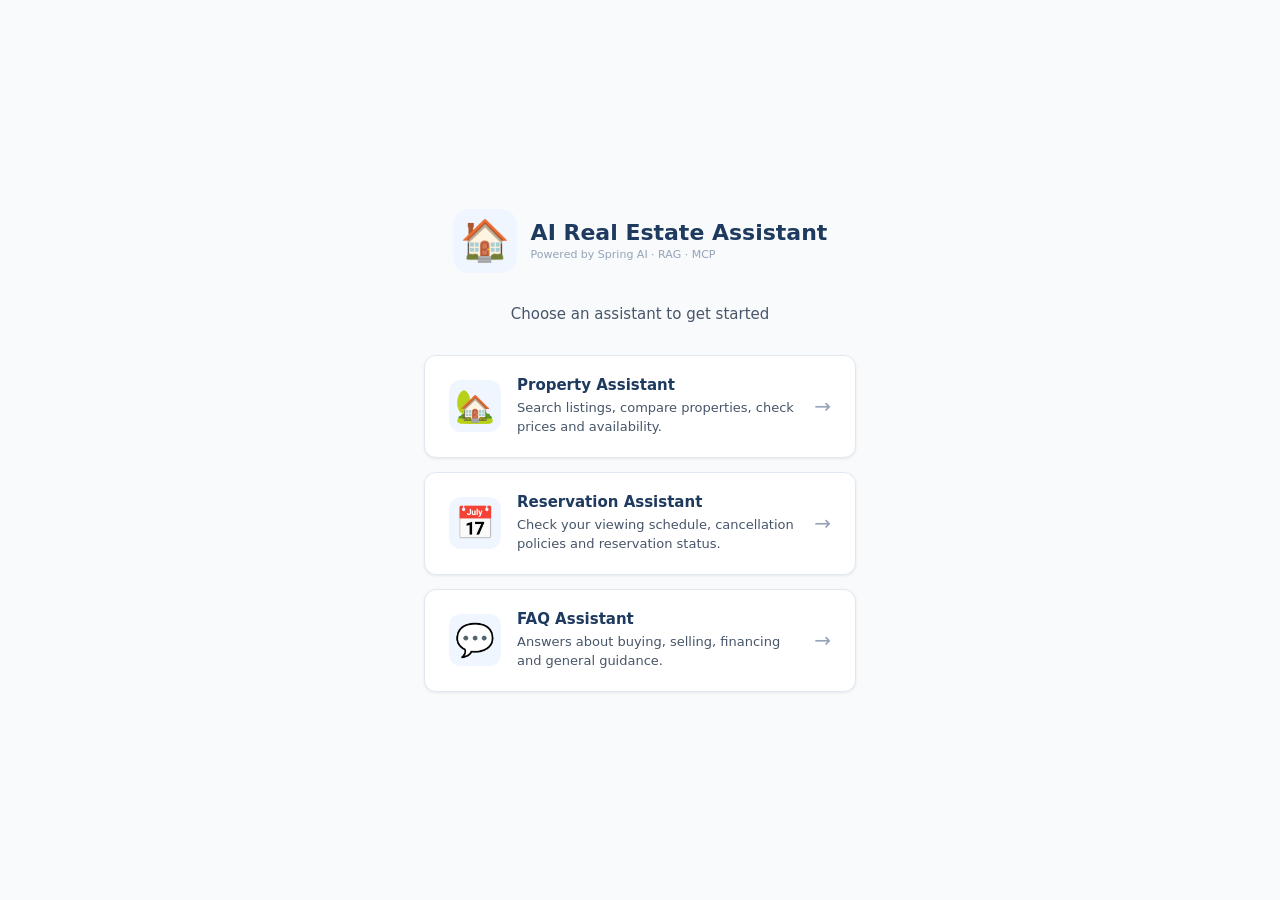
<file: real-estate-chat-ui/index.html>
<!DOCTYPE html>
<html lang="en">
<head>
  <meta charset="UTF-8" />
  <meta name="viewport" content="width=device-width, initial-scale=1.0" />
  <title>AI Real Estate Assistant</title>
  <link rel="stylesheet" href="css/style.css" />
  <link rel="stylesheet" href="css/landing.css" />
</head>
<body class="landing-body">

  <div class="landing-wrapper">

    <div class="landing-logo">
      <span class="logo-icon-lg">🏠</span>
      <div>
        <div class="landing-title">AI Real Estate Assistant</div>
        <div class="landing-sub">Powered by Spring AI · RAG · MCP</div>
      </div>
    </div>

    <p class="landing-lead">Choose an assistant to get started</p>

    <div class="agent-cards">

      <a href="property.html" class="agent-card">
        <div class="agent-card-icon">🏡</div>
        <div class="agent-card-body">
          <div class="agent-card-title">Property Assistant</div>
          <div class="agent-card-desc">Search listings, compare properties, check prices and availability.</div>
        </div>
        <div class="agent-card-arrow">→</div>
      </a>

      <a href="reservation.html" class="agent-card">
        <div class="agent-card-icon">📅</div>
        <div class="agent-card-body">
          <div class="agent-card-title">Reservation Assistant</div>
          <div class="agent-card-desc">Check your viewing schedule, cancellation policies and reservation status.</div>
        </div>
        <div class="agent-card-arrow">→</div>
      </a>

      <a href="faq.html" class="agent-card">
        <div class="agent-card-icon">💬</div>
        <div class="agent-card-body">
          <div class="agent-card-title">FAQ Assistant</div>
          <div class="agent-card-desc">Answers about buying, selling, financing and general guidance.</div>
        </div>
        <div class="agent-card-arrow">→</div>
      </a>

    </div>

  </div>

</body>
</html>
</file>
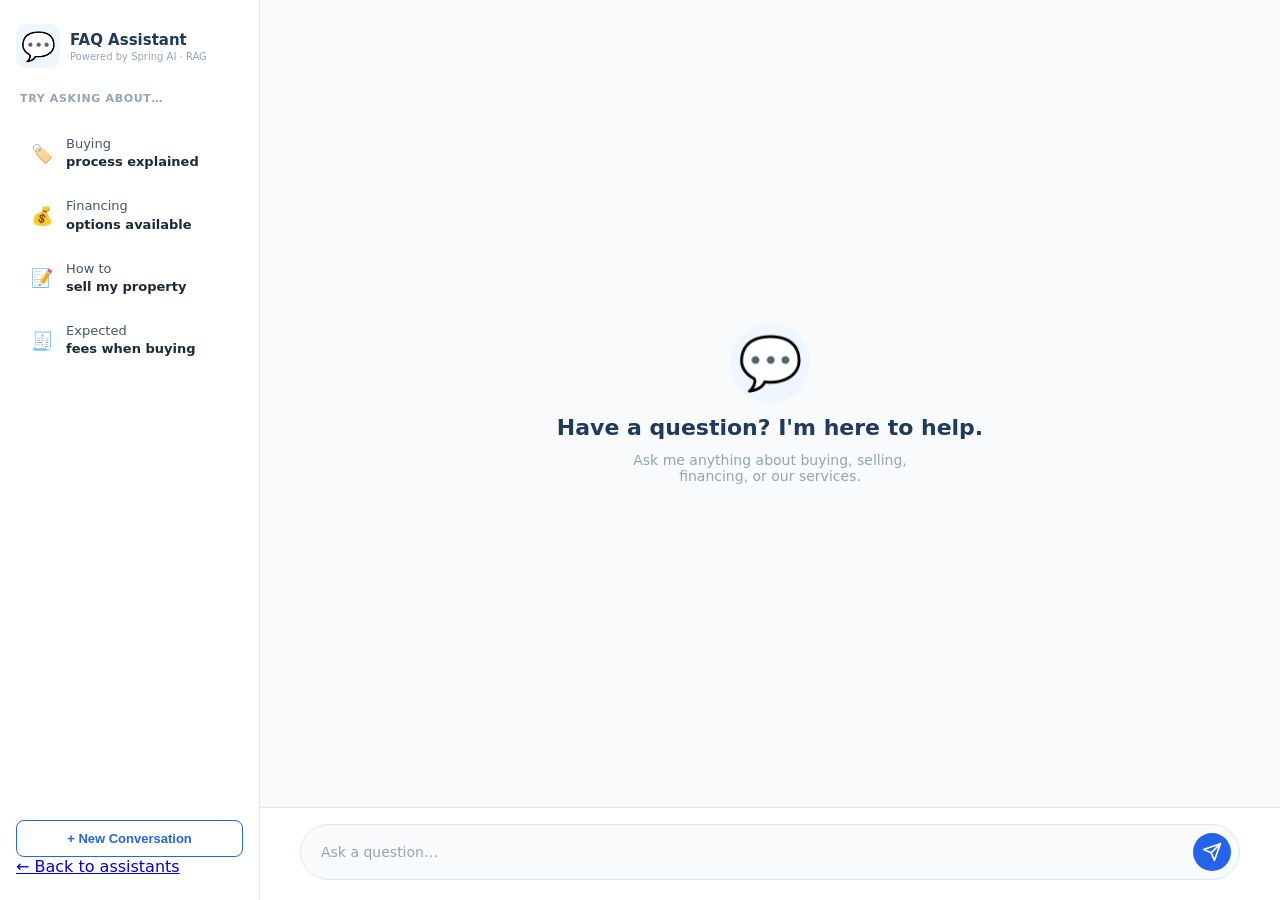
<file: real-estate-chat-ui/faq.html>
<!DOCTYPE html>
<html lang="en">
<head>
  <meta charset="UTF-8" />
  <meta name="viewport" content="width=device-width, initial-scale=1.0" />
  <title>FAQ Assistant</title>
  <link rel="stylesheet" href="css/style.css" />
</head>
<body>
  <div class="layout">

    <aside class="sidebar">
      <div class="sidebar-header">
        <div class="logo">
          <span class="logo-icon">💬</span>
          <div>
            <div class="logo-title">FAQ Assistant</div>
            <div class="logo-sub">Powered by Spring AI · RAG</div>
          </div>
        </div>
      </div>

      <div class="sidebar-section-label">Try asking about…</div>
      <ul class="suggestions">
        <li class="suggestion-item" data-query="How does the buying process work?">
          <span class="suggestion-icon">🏷️</span>
          <span>Buying<br><strong>process explained</strong></span>
        </li>
        <li class="suggestion-item" data-query="What financing options are available?">
          <span class="suggestion-icon">💰</span>
          <span>Financing<br><strong>options available</strong></span>
        </li>
        <li class="suggestion-item" data-query="How do I sell my property?">
          <span class="suggestion-icon">📝</span>
          <span>How to<br><strong>sell my property</strong></span>
        </li>
        <li class="suggestion-item" data-query="What fees should I expect when buying?">
          <span class="suggestion-icon">🧾</span>
          <span>Expected<br><strong>fees when buying</strong></span>
        </li>
      </ul>

      <div class="sidebar-footer">
        <button class="new-chat-btn" id="newChatBtn">+ New Conversation</button>
        <a href="index.html" class="back-link">← Back to assistants</a>
      </div>
    </aside>

    <main class="chat-area">
      <div class="chat-messages" id="chatMessages">
        <div class="welcome-state" id="welcomeState">
          <div class="welcome-icon">💬</div>
          <h2>Have a question? I'm here to help.</h2>
          <p>Ask me anything about buying, selling, financing, or our services.</p>
        </div>
      </div>

      <div class="chat-input-wrapper">
        <form class="chat-form" id="chatForm">
          <input type="text" id="messageInput" class="chat-input" placeholder="Ask a question…" autocomplete="off" />
          <button type="submit" class="send-btn" id="sendBtn">
            <svg width="20" height="20" viewBox="0 0 24 24" fill="none" stroke="currentColor" stroke-width="2" stroke-linecap="round" stroke-linejoin="round">
              <line x1="22" y1="2" x2="11" y2="13"></line>
              <polygon points="22 2 15 22 11 13 2 9 22 2"></polygon>
            </svg>
          </button>
        </form>
      </div>
    </main>

  </div>

  <script>
    window.AGENT_CONFIG = { agentType: 'FAQ' };
  </script>
  <script src="js/app.js"></script>
</body>
</html>
</file>
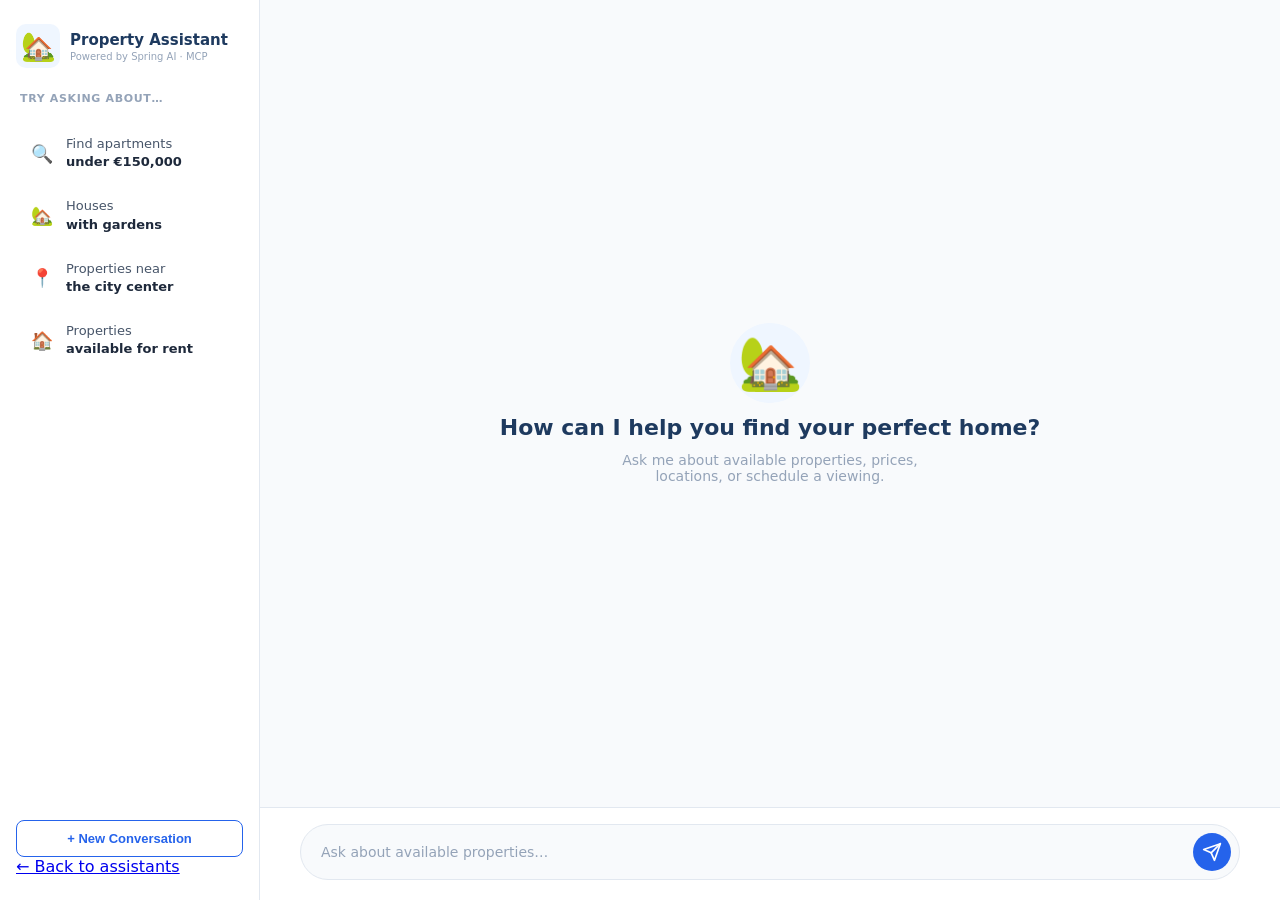
<file: real-estate-chat-ui/property.html>
<!DOCTYPE html>
<html lang="en">
<head>
  <meta charset="UTF-8" />
  <meta name="viewport" content="width=device-width, initial-scale=1.0" />
  <title>Property Assistant</title>
  <link rel="stylesheet" href="css/style.css" />
</head>
<body>
  <div class="layout">

    <aside class="sidebar">
      <div class="sidebar-header">
        <div class="logo">
          <span class="logo-icon">🏡</span>
          <div>
            <div class="logo-title">Property Assistant</div>
            <div class="logo-sub">Powered by Spring AI · MCP</div>
          </div>
        </div>
      </div>

      <div class="sidebar-section-label">Try asking about…</div>
      <ul class="suggestions">
        <li class="suggestion-item" data-query="Find apartments under €150,000">
          <span class="suggestion-icon">🔍</span>
          <span>Find apartments<br><strong>under €150,000</strong></span>
        </li>
        <li class="suggestion-item" data-query="Show me houses with gardens">
          <span class="suggestion-icon">🏡</span>
          <span>Houses<br><strong>with gardens</strong></span>
        </li>
        <li class="suggestion-item" data-query="Properties near the city center">
          <span class="suggestion-icon">📍</span>
          <span>Properties near<br><strong>the city center</strong></span>
        </li>
        <li class="suggestion-item" data-query="What properties are available for rent?">
          <span class="suggestion-icon">🏠</span>
          <span>Properties<br><strong>available for rent</strong></span>
        </li>
      </ul>

      <div class="sidebar-footer">
        <button class="new-chat-btn" id="newChatBtn">+ New Conversation</button>
        <a href="index.html" class="back-link">← Back to assistants</a>
      </div>
    </aside>

    <main class="chat-area">
      <div class="chat-messages" id="chatMessages">
        <div class="welcome-state" id="welcomeState">
          <div class="welcome-icon">🏡</div>
          <h2>How can I help you find your perfect home?</h2>
          <p>Ask me about available properties, prices, locations, or schedule a viewing.</p>
        </div>
      </div>

      <div class="chat-input-wrapper">
        <form class="chat-form" id="chatForm">
          <input type="text" id="messageInput" class="chat-input" placeholder="Ask about available properties…" autocomplete="off" />
          <button type="submit" class="send-btn" id="sendBtn">
            <svg width="20" height="20" viewBox="0 0 24 24" fill="none" stroke="currentColor" stroke-width="2" stroke-linecap="round" stroke-linejoin="round">
              <line x1="22" y1="2" x2="11" y2="13"></line>
              <polygon points="22 2 15 22 11 13 2 9 22 2"></polygon>
            </svg>
          </button>
        </form>
      </div>
    </main>

  </div>

  <script>
    window.AGENT_CONFIG = { agentType: 'PROPERTY' };
  </script>
  <script src="js/app.js"></script>
</body>
</html>
</file>
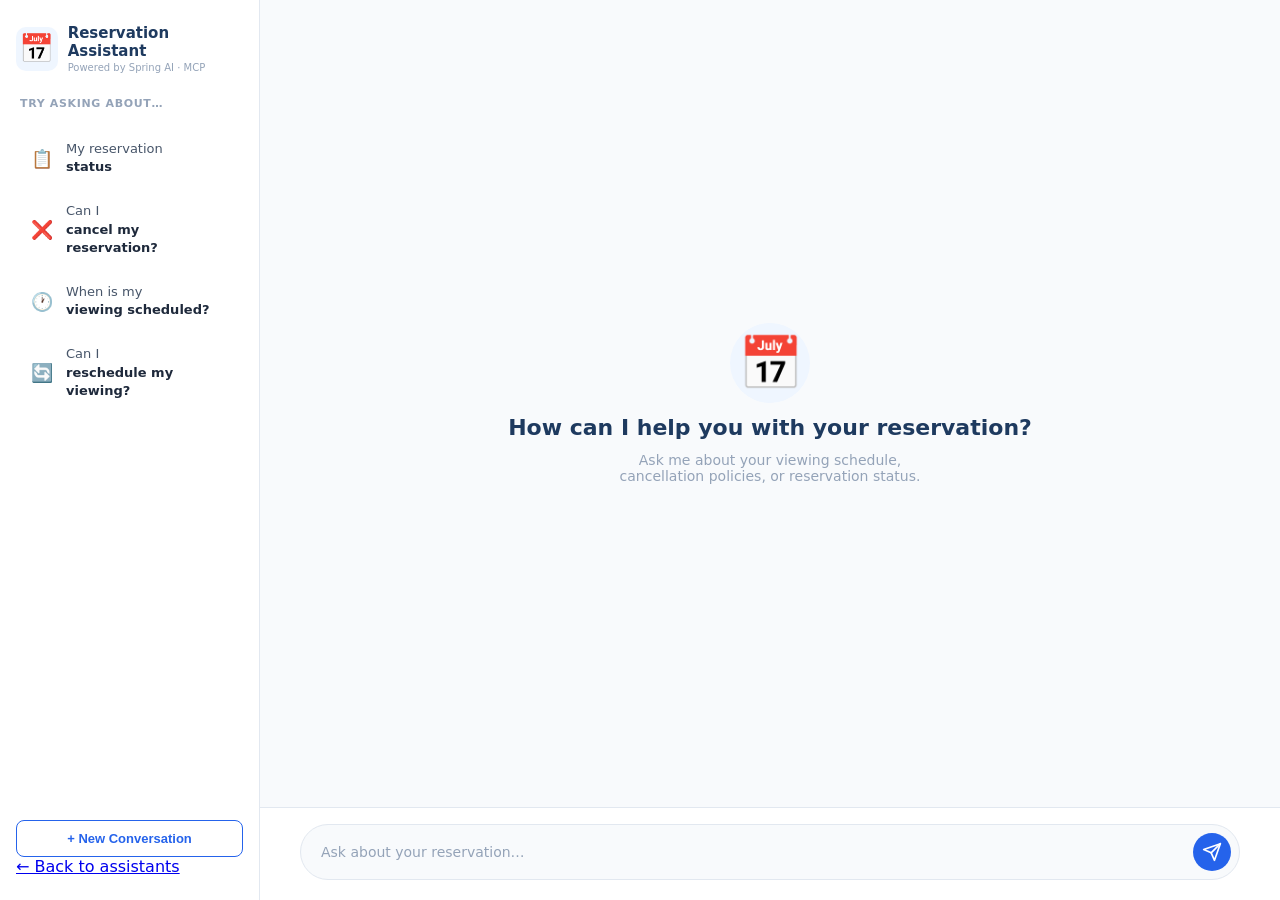
<file: real-estate-chat-ui/reservation.html>
<!DOCTYPE html>
<html lang="en">
<head>
  <meta charset="UTF-8" />
  <meta name="viewport" content="width=device-width, initial-scale=1.0" />
  <title>Reservation Assistant</title>
  <link rel="stylesheet" href="css/style.css" />
</head>
<body>
  <div class="layout">

    <aside class="sidebar">
      <div class="sidebar-header">
        <div class="logo">
          <span class="logo-icon">📅</span>
          <div>
            <div class="logo-title">Reservation Assistant</div>
            <div class="logo-sub">Powered by Spring AI · MCP</div>
          </div>
        </div>
      </div>

      <div class="sidebar-section-label">Try asking about…</div>
      <ul class="suggestions">
        <li class="suggestion-item" data-query="What is the status of my reservation?">
          <span class="suggestion-icon">📋</span>
          <span>My reservation<br><strong>status</strong></span>
        </li>
        <li class="suggestion-item" data-query="Can I cancel my reservation?">
          <span class="suggestion-icon">❌</span>
          <span>Can I<br><strong>cancel my reservation?</strong></span>
        </li>
        <li class="suggestion-item" data-query="When is my viewing scheduled?">
          <span class="suggestion-icon">🕐</span>
          <span>When is my<br><strong>viewing scheduled?</strong></span>
        </li>
        <li class="suggestion-item" data-query="Can I reschedule my viewing?">
          <span class="suggestion-icon">🔄</span>
          <span>Can I<br><strong>reschedule my viewing?</strong></span>
        </li>
      </ul>

      <div class="sidebar-footer">
        <button class="new-chat-btn" id="newChatBtn">+ New Conversation</button>
        <a href="index.html" class="back-link">← Back to assistants</a>
      </div>
    </aside>

    <main class="chat-area">
      <div class="chat-messages" id="chatMessages">
        <div class="welcome-state" id="welcomeState">
          <div class="welcome-icon">📅</div>
          <h2>How can I help you with your reservation?</h2>
          <p>Ask me about your viewing schedule, cancellation policies, or reservation status.</p>
        </div>
      </div>

      <div class="chat-input-wrapper">
        <form class="chat-form" id="chatForm">
          <input type="text" id="messageInput" class="chat-input" placeholder="Ask about your reservation…" autocomplete="off" />
          <button type="submit" class="send-btn" id="sendBtn">
            <svg width="20" height="20" viewBox="0 0 24 24" fill="none" stroke="currentColor" stroke-width="2" stroke-linecap="round" stroke-linejoin="round">
              <line x1="22" y1="2" x2="11" y2="13"></line>
              <polygon points="22 2 15 22 11 13 2 9 22 2"></polygon>
            </svg>
          </button>
        </form>
      </div>
    </main>

  </div>

  <script>
    window.AGENT_CONFIG = { agentType: 'RESERVATION', reservationId: 1 };
  </script>
  <script src="js/app.js"></script>
</body>
</html>
</file>
<file: real-estate-chat-ui/css/style.css>
/* ── Reset & Base ── */
*, *::before, *::after { box-sizing: border-box; margin: 0; padding: 0; }

:root {
  --navy:       #1E3A5F;
  --blue:       #2563EB;
  --blue-light: #EFF6FF;
  --blue-mid:   #DBEAFE;
  --gray-50:    #F8FAFC;
  --gray-100:   #F1F5F9;
  --gray-200:   #E2E8F0;
  --gray-400:   #94A3B8;
  --gray-600:   #475569;
  --gray-800:   #1E293B;
  --white:      #FFFFFF;
  --shadow-sm:  0 1px 3px rgba(0,0,0,.08);
  --shadow-md:  0 4px 16px rgba(0,0,0,.10);
  --radius:     12px;
  --radius-sm:  8px;
  --font:       'Segoe UI', system-ui, -apple-system, sans-serif;
}

body {
  font-family: var(--font);
  background: var(--gray-50);
  color: var(--gray-800);
  height: 100vh;
  overflow: hidden;
}

/* ── Layout ── */
.layout {
  display: flex;
  height: 100vh;
}

/* ── Sidebar ── */
.sidebar {
  width: 260px;
  min-width: 260px;
  background: var(--white);
  border-right: 1px solid var(--gray-200);
  display: flex;
  flex-direction: column;
  padding: 24px 16px;
  gap: 20px;
}

.sidebar-header { padding-bottom: 4px; }

.logo {
  display: flex;
  align-items: center;
  gap: 10px;
}

.logo-icon {
  font-size: 28px;
  background: var(--blue-light);
  border-radius: 10px;
  width: 44px;
  height: 44px;
  display: flex;
  align-items: center;
  justify-content: center;
}

.logo-title {
  font-size: 15px;
  font-weight: 700;
  color: var(--navy);
}

.logo-sub {
  font-size: 10px;
  color: var(--gray-400);
  margin-top: 2px;
}

.sidebar-section-label {
  font-size: 11px;
  font-weight: 600;
  text-transform: uppercase;
  letter-spacing: .06em;
  color: var(--gray-400);
  padding: 0 4px;
}

.suggestions {
  list-style: none;
  display: flex;
  flex-direction: column;
  gap: 6px;
  flex: 1;
}

.suggestion-item {
  display: flex;
  align-items: center;
  gap: 10px;
  padding: 10px 12px;
  border-radius: var(--radius-sm);
  cursor: pointer;
  font-size: 13px;
  color: var(--gray-600);
  transition: background .15s, color .15s;
  line-height: 1.4;
}

.suggestion-item:hover {
  background: var(--blue-light);
  color: var(--blue);
}

.suggestion-item strong { color: var(--gray-800); }
.suggestion-item:hover strong { color: var(--blue); }

.suggestion-icon {
  font-size: 18px;
  width: 28px;
  text-align: center;
  flex-shrink: 0;
}

.new-chat-btn {
  width: 100%;
  padding: 10px;
  border: 1.5px solid var(--blue);
  background: transparent;
  color: var(--blue);
  border-radius: var(--radius-sm);
  font-size: 13px;
  font-weight: 600;
  cursor: pointer;
  transition: background .15s, color .15s;
}

.new-chat-btn:hover {
  background: var(--blue);
  color: var(--white);
}

/* ── Chat Area ── */
.chat-area {
  flex: 1;
  display: flex;
  flex-direction: column;
  min-width: 0;
}

.chat-messages {
  flex: 1;
  overflow-y: auto;
  padding: 32px 40px;
  display: flex;
  flex-direction: column;
  gap: 20px;
  scroll-behavior: smooth;
}

/* Welcome state */
.welcome-state {
  flex: 1;
  display: flex;
  flex-direction: column;
  align-items: center;
  justify-content: center;
  text-align: center;
  gap: 12px;
  color: var(--gray-600);
  padding: 60px 0;
}

.welcome-icon {
  font-size: 52px;
  background: var(--blue-light);
  width: 80px;
  height: 80px;
  border-radius: 50%;
  display: flex;
  align-items: center;
  justify-content: center;
}

.welcome-state h2 {
  font-size: 22px;
  font-weight: 700;
  color: var(--navy);
}

.welcome-state p {
  font-size: 14px;
  color: var(--gray-400);
  max-width: 340px;
}

/* ── Messages ── */
.message {
  display: flex;
  gap: 12px;
  max-width: 720px;
}

.message.user {
  align-self: flex-end;
  flex-direction: row-reverse;
}

.avatar {
  width: 34px;
  height: 34px;
  border-radius: 50%;
  flex-shrink: 0;
  display: flex;
  align-items: center;
  justify-content: center;
  font-size: 16px;
}

.message.user .avatar {
  background: var(--blue);
  color: var(--white);
  font-size: 13px;
  font-weight: 700;
}

.message.bot .avatar {
  background: var(--blue-light);
  border: 1.5px solid var(--blue-mid);
}

.bubble {
  padding: 12px 16px;
  border-radius: var(--radius);
  font-size: 14px;
  line-height: 1.6;
  max-width: 580px;
  white-space: pre-wrap;
  word-break: break-word;
}

.message.user .bubble {
  background: var(--blue);
  color: var(--white);
  border-bottom-right-radius: 4px;
}

.message.bot .bubble {
  background: var(--white);
  color: var(--gray-800);
  border: 1px solid var(--gray-200);
  border-bottom-left-radius: 4px;
  box-shadow: var(--shadow-sm);
}

/* Typing indicator */
.typing-indicator {
  display: flex;
  align-items: center;
  gap: 5px;
  padding: 14px 18px;
}

.typing-indicator span {
  width: 7px;
  height: 7px;
  background: var(--gray-400);
  border-radius: 50%;
  animation: bounce .9s infinite;
}

.typing-indicator span:nth-child(2) { animation-delay: .15s; }
.typing-indicator span:nth-child(3) { animation-delay: .30s; }

@keyframes bounce {
  0%, 60%, 100% { transform: translateY(0); opacity: .5; }
  30%            { transform: translateY(-5px); opacity: 1; }
}

/* Timestamp */
.msg-time {
  font-size: 10px;
  color: var(--gray-400);
  margin-top: 4px;
  padding: 0 4px;
}

.message.user .msg-time { text-align: right; }

/* ── Input area ── */
.chat-input-wrapper {
  border-top: 1px solid var(--gray-200);
  background: var(--white);
  padding: 16px 40px 20px;
}

.chat-form {
  display: flex;
  gap: 10px;
  align-items: center;
  background: var(--gray-50);
  border: 1.5px solid var(--gray-200);
  border-radius: 50px;
  padding: 8px 8px 8px 20px;
  transition: border-color .2s;
}

.chat-form:focus-within {
  border-color: var(--blue);
  background: var(--white);
}

.chat-input {
  flex: 1;
  border: none;
  background: transparent;
  font-size: 14px;
  color: var(--gray-800);
  outline: none;
  font-family: var(--font);
}

.chat-input::placeholder { color: var(--gray-400); }

.send-btn {
  width: 38px;
  height: 38px;
  border-radius: 50%;
  background: var(--blue);
  color: var(--white);
  border: none;
  cursor: pointer;
  display: flex;
  align-items: center;
  justify-content: center;
  flex-shrink: 0;
  transition: background .15s, transform .1s;
}

.send-btn:hover:not(:disabled) { background: #1D4ED8; }
.send-btn:active:not(:disabled) { transform: scale(.94); }

.send-btn:disabled {
  background: var(--gray-200);
  color: var(--gray-400);
  cursor: not-allowed;
}

/* Error bubble */
.bubble.error {
  background: #FEF2F2;
  border-color: #FECACA;
  color: #DC2626;
}

/* Scrollbar */
.chat-messages::-webkit-scrollbar { width: 5px; }
.chat-messages::-webkit-scrollbar-track { background: transparent; }
.chat-messages::-webkit-scrollbar-thumb { background: var(--gray-200); border-radius: 10px; }

/* ── Property cards ── */

.prop-grid {
  display: grid;
  grid-template-columns: repeat(auto-fill, minmax(220px, 1fr));
  gap: 14px;
  margin-top: 10px;
  max-width: 720px;
}

.prop-card {
  background: var(--white);
  border: 1px solid var(--gray-200);
  border-radius: var(--radius);
  overflow: hidden;
  box-shadow: var(--shadow-sm);
  transition: box-shadow .2s, transform .2s;
}

.prop-card:hover {
  box-shadow: var(--shadow-md);
  transform: translateY(-2px);
}

.prop-img-wrap {
  position: relative;
  width: 100%;
  height: 148px;
  background: var(--gray-100);
  overflow: hidden;
}

.prop-img {
  width: 100%;
  height: 100%;
  object-fit: cover;
  display: block;
}

.prop-badges {
  position: absolute;
  top: 8px;
  left: 8px;
  display: flex;
  gap: 4px;
  flex-wrap: wrap;
}

.prop-badge {
  font-size: 10px;
  font-weight: 600;
  padding: 2px 7px;
  border-radius: 20px;
  text-transform: uppercase;
  letter-spacing: .04em;
}

.prop-badge--available  { background: #DCFCE7; color: #16A34A; }
.prop-badge--reserved   { background: #FEF9C3; color: #CA8A04; }
.prop-badge--sold,
.prop-badge--rented     { background: #FEE2E2; color: #DC2626; }
.prop-badge--type       { background: var(--blue-light); color: var(--blue); }

.prop-body {
  padding: 12px 14px 14px;
  display: flex;
  flex-direction: column;
  gap: 4px;
}

.prop-price {
  font-size: 17px;
  font-weight: 700;
  color: var(--blue);
}

.prop-title {
  font-size: 13px;
  font-weight: 600;
  color: var(--gray-800);
  line-height: 1.3;
}

.prop-location {
  font-size: 11px;
  color: var(--gray-400);
}

.prop-stats {
  display: flex;
  gap: 8px;
  flex-wrap: wrap;
  margin-top: 4px;
}

.prop-stat {
  font-size: 11px;
  color: var(--gray-600);
  background: var(--gray-100);
  padding: 2px 7px;
  border-radius: 20px;
}

.prop-ref {
  font-size: 10px;
  color: var(--gray-400);
  margin-top: 2px;
}

/* ── Responsive ── */
@media (max-width: 640px) {
  .sidebar { display: none; }
  .chat-messages { padding: 20px 16px; }
  .chat-input-wrapper { padding: 12px 16px 16px; }
}
</file>
<file: real-estate-chat-ui/css/landing.css>
/* ── Landing page ── */

.landing-body {
  display: flex;
  align-items: center;
  justify-content: center;
  min-height: 100vh;
  background: var(--gray-50);
}

.landing-wrapper {
  display: flex;
  flex-direction: column;
  align-items: center;
  gap: 32px;
  padding: 48px 24px;
  max-width: 480px;
  width: 100%;
}

.landing-logo {
  display: flex;
  align-items: center;
  gap: 14px;
}

.logo-icon-lg {
  font-size: 40px;
  background: var(--blue-light);
  border-radius: 16px;
  width: 64px;
  height: 64px;
  display: flex;
  align-items: center;
  justify-content: center;
}

.landing-title {
  font-size: 22px;
  font-weight: 700;
  color: var(--navy);
}

.landing-sub {
  font-size: 11px;
  color: var(--gray-400);
  margin-top: 3px;
}

.landing-lead {
  font-size: 15px;
  color: var(--gray-600);
  text-align: center;
}

.agent-cards {
  display: flex;
  flex-direction: column;
  gap: 14px;
  width: 100%;
}

.agent-card {
  display: flex;
  align-items: center;
  gap: 16px;
  padding: 20px 24px;
  background: var(--white);
  border: 1.5px solid var(--gray-200);
  border-radius: var(--radius);
  text-decoration: none;
  color: inherit;
  box-shadow: var(--shadow-sm);
  transition: border-color .15s, box-shadow .15s, transform .15s;
}

.agent-card:hover {
  border-color: var(--blue);
  box-shadow: var(--shadow-md);
  transform: translateY(-2px);
}

.agent-card-icon {
  font-size: 32px;
  width: 52px;
  height: 52px;
  background: var(--blue-light);
  border-radius: 12px;
  display: flex;
  align-items: center;
  justify-content: center;
  flex-shrink: 0;
}

.agent-card-body {
  flex: 1;
}

.agent-card-title {
  font-size: 15px;
  font-weight: 700;
  color: var(--navy);
  margin-bottom: 4px;
}

.agent-card-desc {
  font-size: 13px;
  color: var(--gray-600);
  line-height: 1.5;
}

.agent-card-arrow {
  font-size: 20px;
  color: var(--gray-400);
  transition: color .15s, transform .15s;
}

.agent-card:hover .agent-card-arrow {
  color: var(--blue);
  transform: translateX(4px);
}

/* ── Back link in sidebar ── */
.back-link {
  display: block;
  margin-top: 10px;
  font-size: 12px;
  color: var(--gray-400);
  text-decoration: none;
  text-align: center;
  transition: color .15s;
}

.back-link:hover {
  color: var(--blue);
}
</file>
